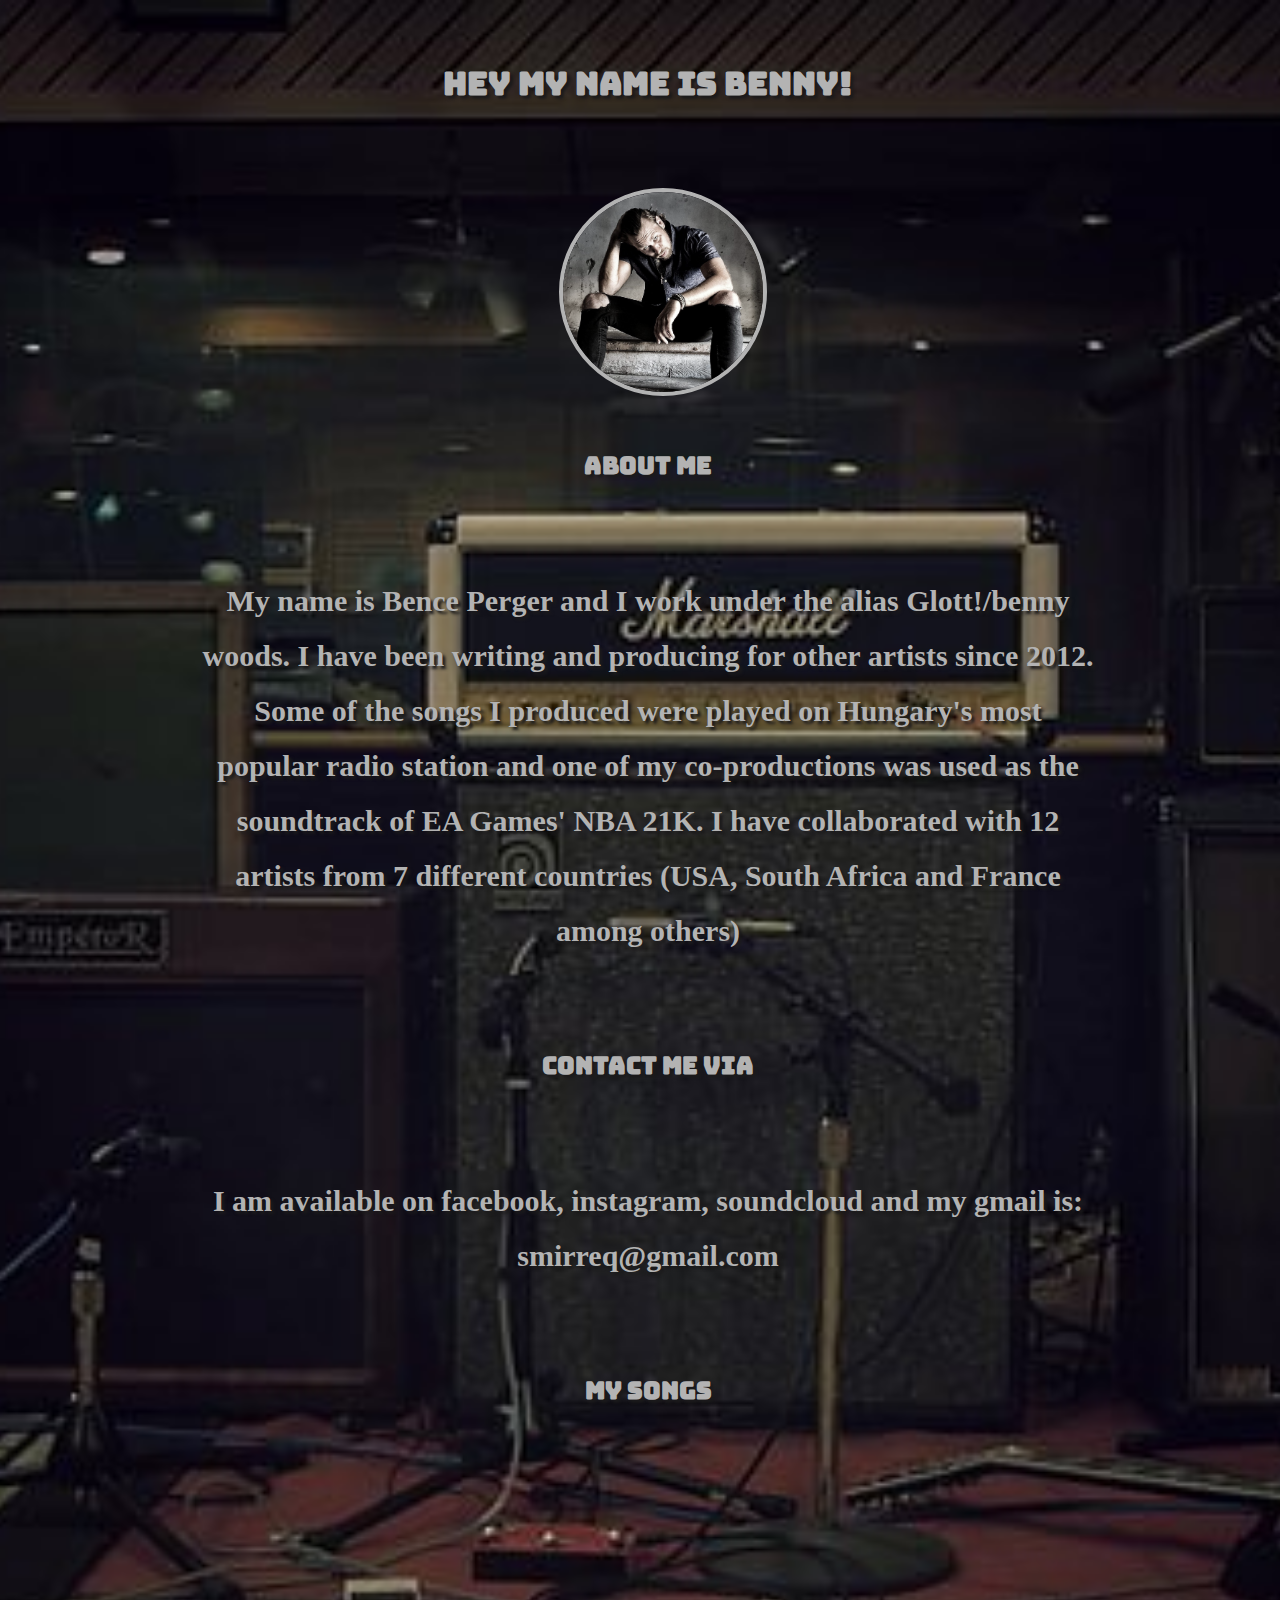
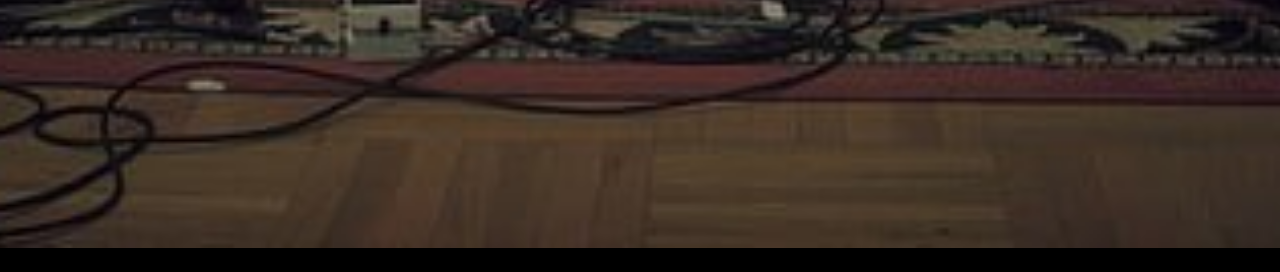
<file: index.html>
<!DOCTYPE html>
<html lang="en">
<head>
    <link rel="stylesheet" type="text/css" href="business.css">
    <title>Benny Woods</title>
    <link href="https://fonts.googleapis.com/css2?family=Bungee&family=Bungee+Inline&family=Great+Vibes&family=IM+Fell+English:ital@0;1&family=Sixtyfour&display=swap" rel="stylesheet">

    <link href="https://fonts.googleapis.com/css2?family=Bungee&family=Bungee+Inline&family=Great+Vibes&family=IM+Fell+English+SC&family=IM+Fell+English:ital@0;1&family=Sixtyfour&display=swap" rel="stylesheet">


    <link rel="stylesheet" href="https://cdnjs.cloudflare.com/ajax/libs/font-awesome/6.5.1/css/all.min.css" integrity="sha512-DTOQO9RWCH3ppGqcWaEA1BIZOC6xxalwEsw9c2QQeAIftl+Vegovlnee1c9QX4TctnWMn13TZye+giMm8e2LwA==" crossorigin="anonymous" referrerpolicy="no-referrer" >



</head>
<body>
    <div class="data">
        <h1>Hey my name is Benny!</h1>
        <img src="profile/bence.jpg" alt="profile picture">
        <h2 class="right">About me</h2>
        <p class="right ">My name is Bence Perger and I work under the alias Glott!/benny woods. I have been writing and producing for other artists since 2012.
            Some of the songs I produced were played on Hungary's most popular radio station and one of my co-productions was used as the soundtrack of EA Games' NBA 21K.
            I have collaborated with 12 artists from 7 different countries (USA, South Africa and France among others)</p>
            <div>
        <h2>Contact me via</h2>
        <p>I am available on facebook, instagram, soundcloud and my gmail is: smirreq@gmail.com</p>

        <ul>
            <li><a class="blue" href="https://www.facebook.com/thsngndck/" target="_blank">
                <i class="fa-brands fa-facebook"></i>
            </a></li>

            <li><a class="purple" href="https://www.instagram.com/bennywoods777/" target="_blank">
                <i class="fa-brands fa-instagram"></i>
            </a></li>

            <li><a class="orange" href="https://soundcloud.com/kid-de-mooi" target="_blank">
                <i class="fa-brands fa-soundcloud"></i>
            </a></li>

            <li> <a class="red" href="https://www.youtube.com/@bennykidwoods1115" target="_blank"><i class="fa-brands fa-youtube"></i></a></li>
        </ul>
        </div>

        <h2>My songs</h2>

        <div class="links">
            
        <iframe src="https://www.youtube.com/embed/MIBU3s_G0mE?si=-1qgY5vWjtjlynAQ" title="YouTube video player" allow="accelerometer; autoplay; clipboard-write; encrypted-media; gyroscope; picture-in-picture; web-share" allowfullscreen></iframe>

        <iframe src="https://www.youtube.com/embed/7dlC5b-c4JA?si=AfjkOFKUMQ3Gb5hs" title="YouTube video player"  allow="accelerometer; autoplay; clipboard-write; encrypted-media; gyroscope; picture-in-picture; web-share" allowfullscreen></iframe>

        <iframe  src="https://www.youtube.com/embed/3lpUwOsXgvc?si=6xMefTIxk7LUZGho" title="YouTube video player"  allow="accelerometer; autoplay; clipboard-write; encrypted-media; gyroscope; picture-in-picture; web-share" allowfullscreen></iframe>

        <iframe  src="https://www.youtube.com/embed/6OuMsUPRLao?si=n20LRe8jKFyCTkl1" title="YouTube video player"  allow="accelerometer; autoplay; clipboard-write; encrypted-media; gyroscope; picture-in-picture; web-share" allowfullscreen></iframe>

        </div>
    </div>
</body>
</html>
</file>
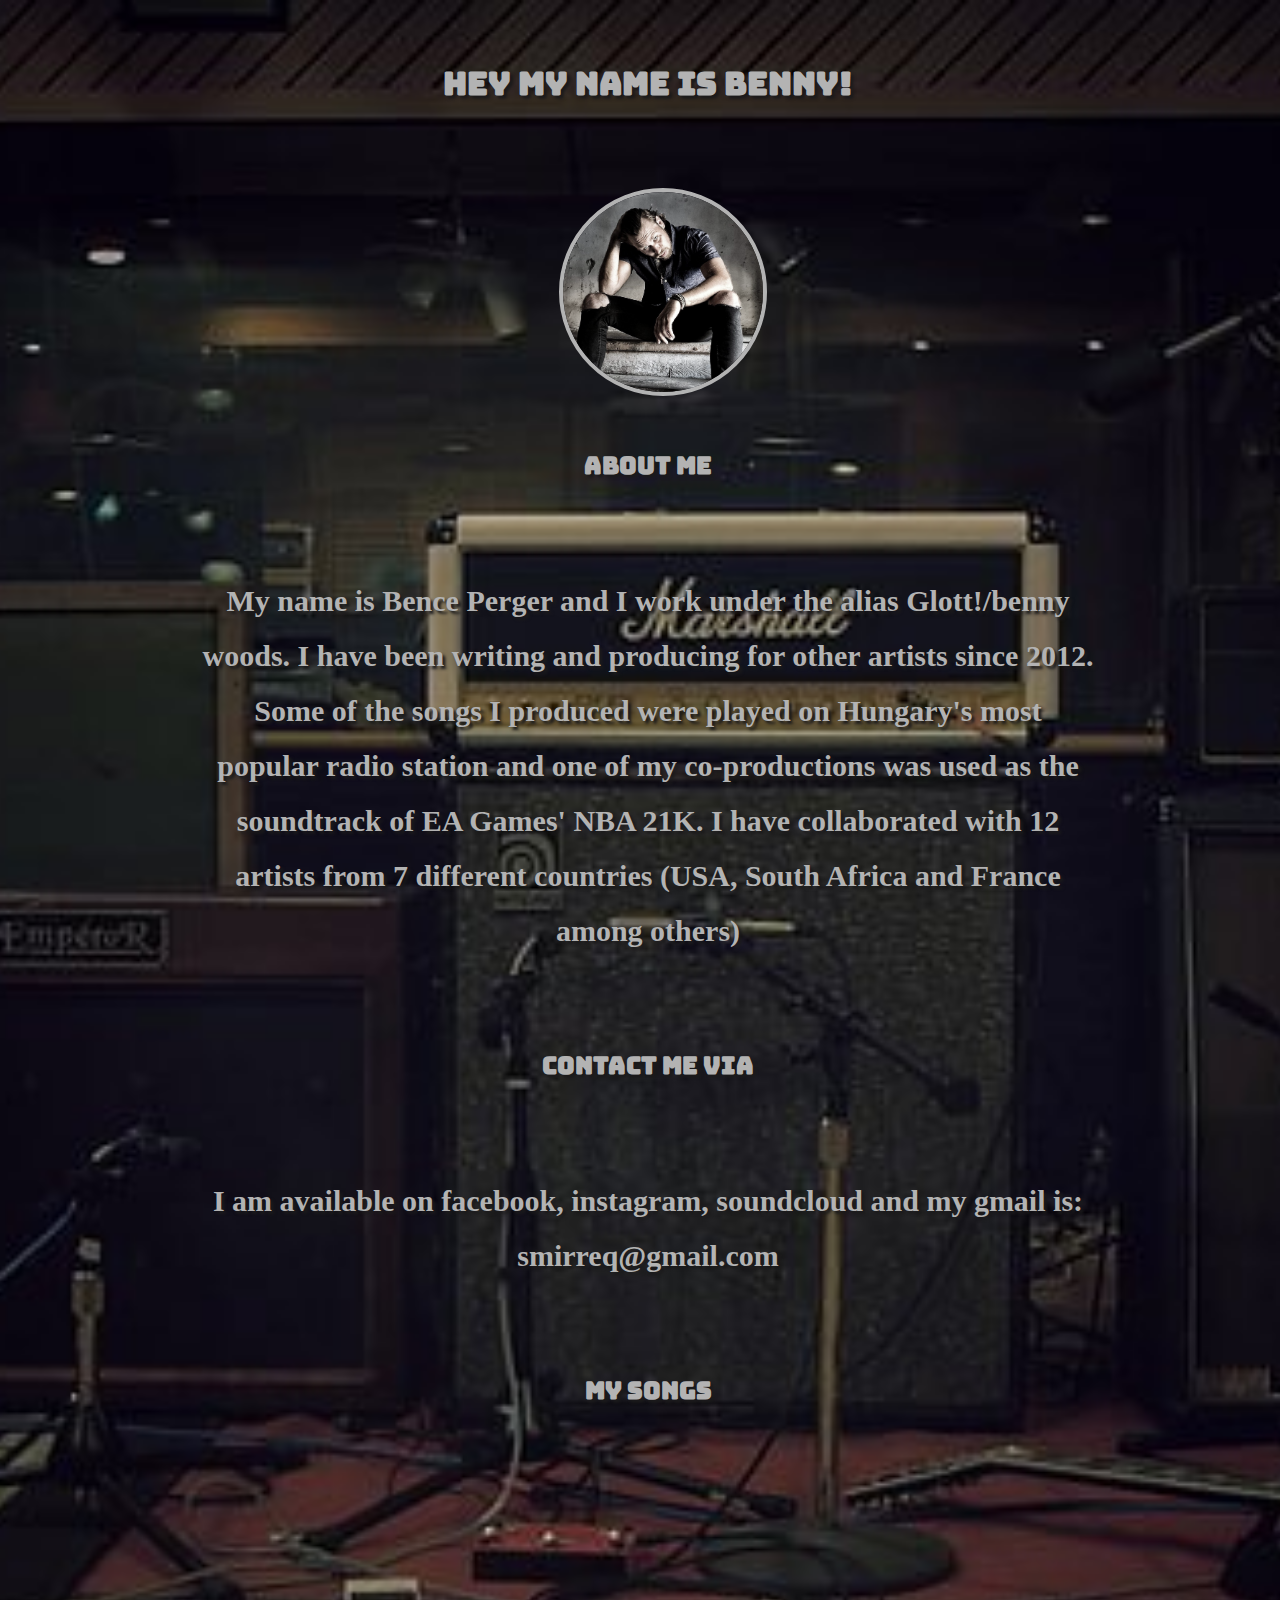
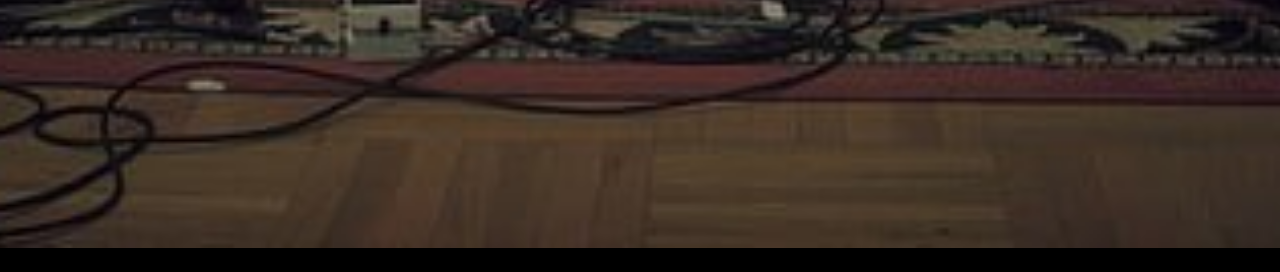
<file: business.html>
<!DOCTYPE html>
<html lang="en">
<head>
    <link rel="stylesheet" type="text/css" href="business.css">
    <title>Benny Woods</title>
    <link href="https://fonts.googleapis.com/css2?family=Bungee&family=Bungee+Inline&family=Great+Vibes&family=IM+Fell+English:ital@0;1&family=Sixtyfour&display=swap" rel="stylesheet">

    <link href="https://fonts.googleapis.com/css2?family=Bungee&family=Bungee+Inline&family=Great+Vibes&family=IM+Fell+English+SC&family=IM+Fell+English:ital@0;1&family=Sixtyfour&display=swap" rel="stylesheet">


    <link rel="stylesheet" href="https://cdnjs.cloudflare.com/ajax/libs/font-awesome/6.5.1/css/all.min.css" integrity="sha512-DTOQO9RWCH3ppGqcWaEA1BIZOC6xxalwEsw9c2QQeAIftl+Vegovlnee1c9QX4TctnWMn13TZye+giMm8e2LwA==" crossorigin="anonymous" referrerpolicy="no-referrer" >



</head>
<body>
    <div class="data">
        <h1>Hey my name is Benny!</h1>
        <img src="profile/bence.jpg" alt="profile picture">
        <h2 class="right">About me</h2>
        <p class="right ">My name is Bence Perger and I work under the alias Glott!/benny woods. I have been writing and producing for other artists since 2012.
            Some of the songs I produced were played on Hungary's most popular radio station and one of my co-productions was used as the soundtrack of EA Games' NBA 21K.
            I have collaborated with 12 artists from 7 different countries (USA, South Africa and France among others)</p>
            <div>
        <h2>Contact me via</h2>
        <p>I am available on facebook, instagram, soundcloud and my gmail is: smirreq@gmail.com</p>

        <ul>
            <li><a class="blue" href="https://www.facebook.com/thsngndck/" target="_blank">
                <i class="fa-brands fa-facebook"></i>
            </a></li>

            <li><a class="purple" href="https://www.instagram.com/bennywoods777/" target="_blank">
                <i class="fa-brands fa-instagram"></i>
            </a></li>

            <li><a class="orange" href="https://soundcloud.com/kid-de-mooi" target="_blank">
                <i class="fa-brands fa-soundcloud"></i>
            </a></li>

            <li> <a class="red" href="https://www.youtube.com/@bennykidwoods1115" target="_blank"><i class="fa-brands fa-youtube"></i></a></li>
        </ul>
        </div>

        <h2>My songs</h2>

        <div class="links">
            
        <iframe src="https://www.youtube.com/embed/MIBU3s_G0mE?si=-1qgY5vWjtjlynAQ" title="YouTube video player" allow="accelerometer; autoplay; clipboard-write; encrypted-media; gyroscope; picture-in-picture; web-share" allowfullscreen></iframe>

        <iframe src="https://www.youtube.com/embed/7dlC5b-c4JA?si=AfjkOFKUMQ3Gb5hs" title="YouTube video player"  allow="accelerometer; autoplay; clipboard-write; encrypted-media; gyroscope; picture-in-picture; web-share" allowfullscreen></iframe>

        <iframe  src="https://www.youtube.com/embed/3lpUwOsXgvc?si=6xMefTIxk7LUZGho" title="YouTube video player"  allow="accelerometer; autoplay; clipboard-write; encrypted-media; gyroscope; picture-in-picture; web-share" allowfullscreen></iframe>

        <iframe class="horse" src="https://www.youtube.com/embed/EQR-BsliW24?si=CpW5fm7d4WM-E1K9" title="YouTube video player"  allow="accelerometer; autoplay; clipboard-write; encrypted-media; gyroscope; picture-in-picture; web-share" allowfullscreen></iframe>

        <iframe  src="https://www.youtube.com/embed/6OuMsUPRLao?si=n20LRe8jKFyCTkl1" title="YouTube video player"  allow="accelerometer; autoplay; clipboard-write; encrypted-media; gyroscope; picture-in-picture; web-share" allowfullscreen></iframe>

        </div>
    </div>
</body>
</html>
</file>
<file: business.css>
body {
  background: url('picture/music.jpg') no-repeat center center;
  background-size: cover;
  width: 100%;
  height: 100vh;
  background-color: black;
  justify-content: center;
}

img {
  width: 200px;
  height: 200px;
  margin-left: 30px;
  margin-top: 20px;
  border-radius: 50%; 
  filter: grayscale(50%);
  border: 4px solid rgb(179, 179, 179);
    
}

.data {
  font-family: "Bungee Inline", sans-serif;
  font-weight: 400;
  font-style: normal;
  color:rgb(179, 179, 179);
  text-align: center;
  line-height: 55px;
  
  
}

p {
  max-width: 70%;
  font-size: 30px;
  margin: 0 auto;
  margin-top: 80px;
  margin-bottom: 80px;
  font-family: "IM Fell English SC", serif;
  font-weight: 600;
  font-style: normal;
  text-align: center;
  
}


ul {
  list-style-type: none;
  letter-spacing: 0.5em;
}

li {
  display: inline;
}

.links {
  width: 198vh; 
  height: 40vh;
  float: left;
  margin-top: 50px;
  float: left;
  max-width: 98%;
  
}


iframe {
  border-radius: 20%;
  border: 0;
  padding: 10px;
  margin: 0 auto;
}


img:hover {
  transform: scale(1.4);
  transition: all 0.9s ease-in-out;
   filter: grayscale(40%);
}

h1, h2, p {
  text-shadow: 3px 3px 3px rgb(27, 26, 27);
}

h1 {
  padding: 35px;
}

h1:hover {
  transform: scale(1.1);
  transition: all 0.9s ease-in-out;
}

h2:hover {
  transform: scale(1.1);
  transition: all 0.9s ease-in-out;
}

i:hover {
  transform: scale(1.2);
  transition: all 0.6s ease-in-out;
}

i {
  font-size: 50px;
}

.blue {
  color:blue;
}

.purple {
  color: purple;
}

.orange {
  color: orange;
}

.red {
  color: red;
}
</file>
